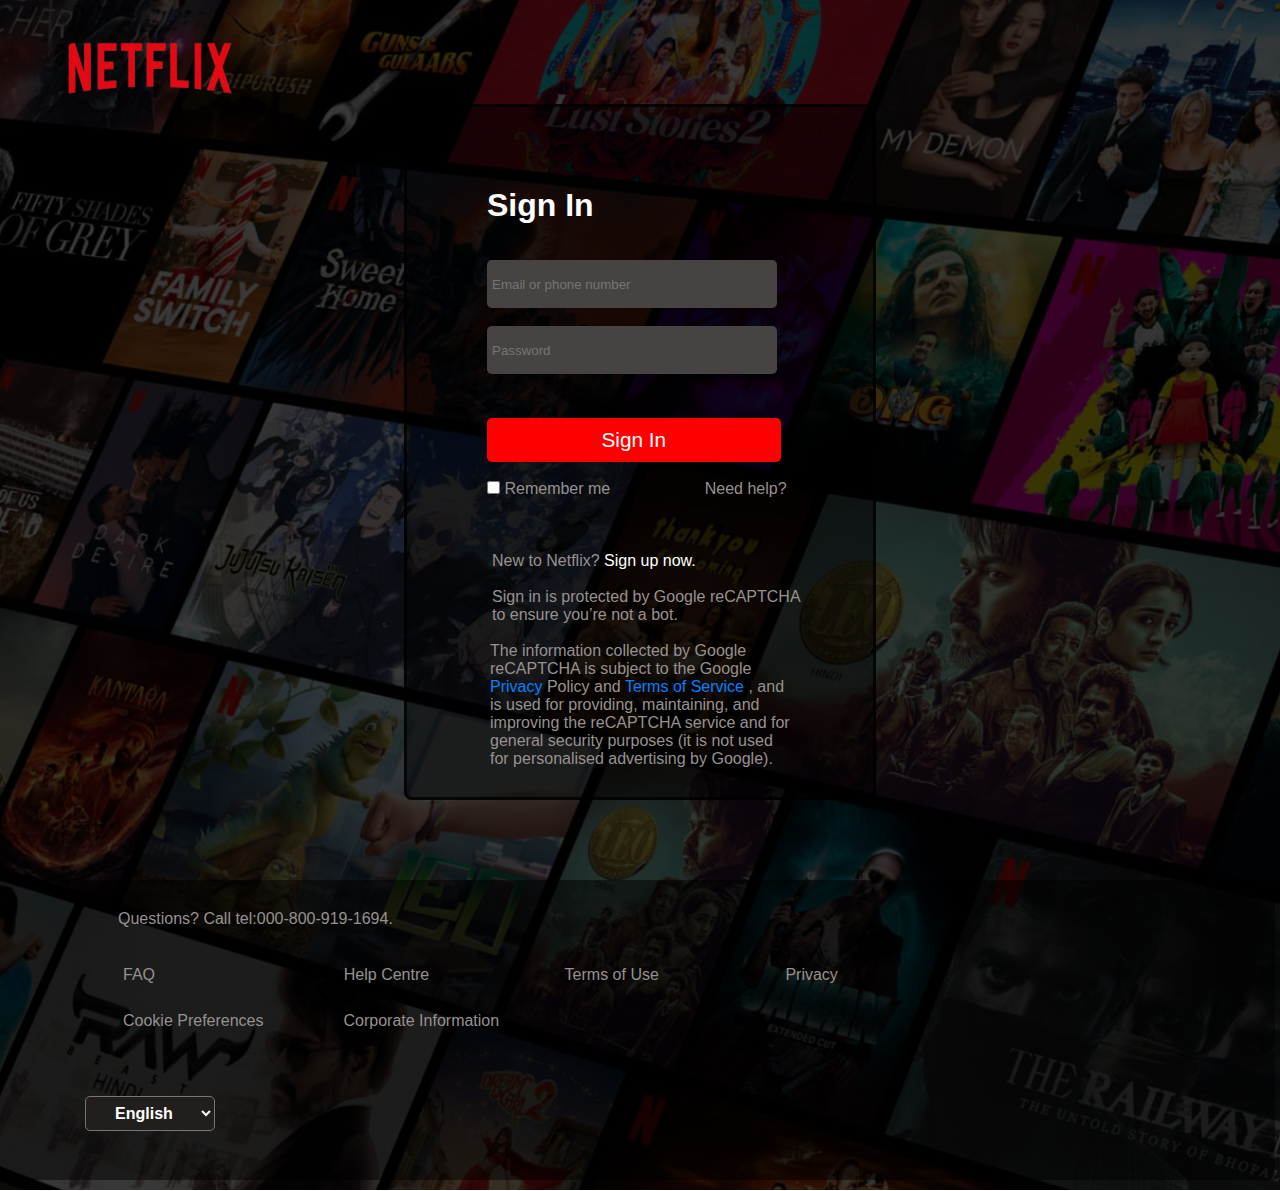
<file: login.html>
<!DOCTYPE html>
<html lang="en">
<head>
    <meta charset="UTF-8">
    <meta name="viewport" content="width=device-width, initial-scale=1.0">
    <link rel = "stylesheet" href = "./login.css" />
    <link rel="icon" type="image/x-icon" href="/favicon.png">
    <link rel="stylesheet" href="https://cdnjs.cloudflare.com/ajax/libs/font-awesome/6.4.2/css/all.min.css" integrity="sha512-z3gLpd7yknf1YoNbCzqRKc4qyor8gaKU1qmn+CShxbuBusANI9QpRohGBreCFkKxLhei6S9CQXFEbbKuqLg0DA==" crossorigin="anonymous" referrerpolicy="no-referrer" />
    <title>Login</title>
</head>
<body>
    <div class="login">

       <div class="navbar">
        <a href="./index.html">   <img id="navrbarlogo" src="./logo.png"  /> </a>
       </div>

       <div id="box">

        <p>Sign In</p>  
        <br /> <br />
        <form>
         <input class="forms" type="email" type="number" placeholder="Email or phone number" name="email" value="" required/> <br /> <br />
         <input class="forms" type="password" placeholder="Password" name="password" value="" required/>  <br /> <br />
         <button> Sign In </button>  <br /> <br />
         <label id="rememberMe"> <input type="checkbox"   >  Remember me </label>
         <a id="help" href="#">Need help?</a>
        </form>
    <br />
    <br />
    <br />
    
        <span  id="spclass1">New to Netflix? 
        <a id="sig" href="./index.html"> Sign up now.<br />  <br />  </a> </span>  
         
 
        <span id="spclass2" >Sign in is protected by Google  reCAPTCHA </span>
        <span id="spclass2" > to ensure you’re not a bot. </span> <br />  <br /> 

        <div id="spa"> 
        <span  id="spclass3">The information collected by Google reCAPTCHA is subject to the Google 
             <a class="pri" href="https://policies.google.com/privacy">Privacy</a> 
              Policy and <a class="pri" href="https://policies.google.com/terms">Terms of Service</a> , and is used for
               providing, maintaining, and improving the reCAPTCHA 
               service and for general security purposes (it is
                not used for personalised advertising by Google).</span>
        </div>

        </div>
      
        <div id="footer">
            
            <span  id="ftclass1" >Questions? Call
                <a id="ftsig" href="tel:000-800-919-1694"> tel:000-800-919-1694.<br />  <br />  </a> </span>  
            </span>

             <div class="links"> 

            <div class="ftids"> 
            <a class="ftid" href="https://help.netflix.com/support/412">FAQ</a>
            </div>

            <div class="ftids" > 
            <a class="ftid" href="https://help.netflix.com/">Help Centre</a>
            </div>

            <div class="ftids" > 
            <a class="ftid" href="https://help.netflix.com/legal/termsofuse">Terms of Use</a>
            </div>

            <div class="ftids" > 
            <a class="ftid" href="https://help.netflix.com/legal/privacy">Privacy</a>
             </div>

            <div class="ftidss" > 
            <a class="ftid" href="https://www.netflix.com/in/login#">Cookie Preferences</a>
            </div>
        
            <div class="ftidss" > 
            <a class="ftid"  href="https://help.netflix.com/legal/corpinfo">Corporate Information</a>    
          </div>
          </div>
         <div class="globeicon"> 
          <form>
                <select id ="select"  >
                    <option >
                         English
                    </option>
                    <option>
                        Hindi
                    </option>
                </select> 
             </form>
             </div>
            </div>
    </div>
    
  
    
 
    <script src="./sample.js"></script>
</body>
</html>
</file>
<file: login.css>
*{
    padding: 0px;
    margin: 0px;
     
}

.login{
    width: 100%;
    height: 1190px;
    /* border: 2px solid black; */
    background-image:  linear-gradient(rgba(0,0,0,0.7),rgba(0,0,0,0.7)),url("./sign.jpg");
    background-position:center;
    background-repeat: no-repeat;
    background-size: cover;  
   
   
}
#navrbarlogo{
    width: 200px;
    height: 130px;  
    margin-left: 50px;
    
}

#box{
    width: 466px;
    height: 690px;
    border: 3px solid #000000BF;
    margin: auto;
    background-color: rgba(0, 0, 0, 0.5); 
    margin-top: -30px;
    border-radius: 0.5rem;
}

p{
    color: white;
    font-weight:bold;
    font-size:  200%;
    margin-top: 80px;
    margin-left: 80px;
    font-family: Arial, Helvetica, sans-serif;
     
}

.forms{
  width: 60%;
  height: 38px;
  padding: 5px;
  margin-left: 80px;
  background-color: rgb(72, 67, 67);
  color: white;
  border-radius: 0.3rem;
  border: none;
  
}

button{
    width: 63%;
    padding: 10px;
    margin-top: 26px;
    margin-left: 80px;
    background-color: red;
    color: white;
    border-radius: 0.3rem;
    font-size:  130%;
    border: none;

}

button:hover{ background-color: rgb(188, 29, 29); ;}

#rememberMe{
     margin-left: 80px;
     color: rgb(151, 145, 145);
     font-family: Arial, Helvetica, sans-serif;
     font-weight: 10px;
     
     
}

#help{
    margin-left: 90px;
    color: rgb(151, 145, 145);
    text-decoration: none;
    font-family: Arial, Helvetica, sans-serif;
    font-weight: 10px;

}
#help:hover{text-decoration: underline;}
#spclass1{
    color: rgb(151, 145, 145);
    text-decoration: none;
    font-family: Arial, Helvetica, sans-serif;
    font-weight: 10px;
    padding: 5px;
    margin: 100px;
    margin-left: 80px;
    
    
}


#spclass2{
    color: rgb(151, 145, 145);
    text-decoration: none;
    font-family: Arial, Helvetica, sans-serif;
    font-weight: 10px;
    margin-left: 80px;
    padding: 5px;
     
}   


#spclass3{
    color: rgb(151, 145, 145);
    text-decoration: none;
    font-family: Arial, Helvetica, sans-serif;
    font-weight: 10px;
    
    
}



 #sig{
    margin-right: 200px;
    color: white;
    text-decoration: none;
    font-family: Arial, Helvetica, sans-serif;
 }
 #sig:hover{text-decoration: underline;}

 .pri{
    color: #0080ff;
    text-decoration: none;
   
 }
 .pri:hover{text-decoration: underline;}

#spa{
    width: 300px;
    height: 200px;
    margin: auto;
    text-align: start;
}

 #footer{
    width: 100%;
    height: 300px;
    /* border: 2px solid black; */
    background-color: rgba(0, 0, 0, 0.5); 
    margin-top: 80px;
    margin-left: -5px;
    display: flex;
    flex-wrap:wrap;
    justify-content: start;
    align-items: center;
     
 }

 #ftclass1{
    color: rgb(151, 145, 145);
    text-decoration: none;
    font-family: Arial, Helvetica, sans-serif;
    font-weight: 10px;
    margin-left: 123px;
    margin-bottom: 150px;
    margin-top: 30px;
    
 }

 #ftsig{
    color: rgb(151, 145, 145);
    text-decoration: none;
    
 }
 #ftsig:hover{text-decoration: underline;}

 .links{
    
    width:80%;
    height:30px;
    /* border:2px solid white;  */
    margin:auto;
    margin-top:-130px;
    display:flex;
    flex-wrap: wrap;
    
    
   
 }
 .ftid{
    margin-right: 5rem;
    color: rgb(151, 145, 145);
    text-decoration: none;
    font-family: Arial, Helvetica, sans-serif;
 }
 .ftid:hover{text-decoration: underline;}

 #select{
    width: 130px;
    height: 35px;
    margin-right: 277px;
    margin-left: 90px;
    margin-bottom: 60px;
    background-color: rgb(34, 30, 30);
    color: white;
    text-align: center;
    border-radius: 5px;
    font-size: medium;
    font-weight: 700;
    font-family: Arial, Helvetica, sans-serif;
}
 
 .ftids{
    width:20%;
    /* border:2px solid white; */
    height:30px;
    text-align: start;
    margin-right: 16px;
     

    
 }
 .ftidss{
    margin-top:16px;
 }
</file>
